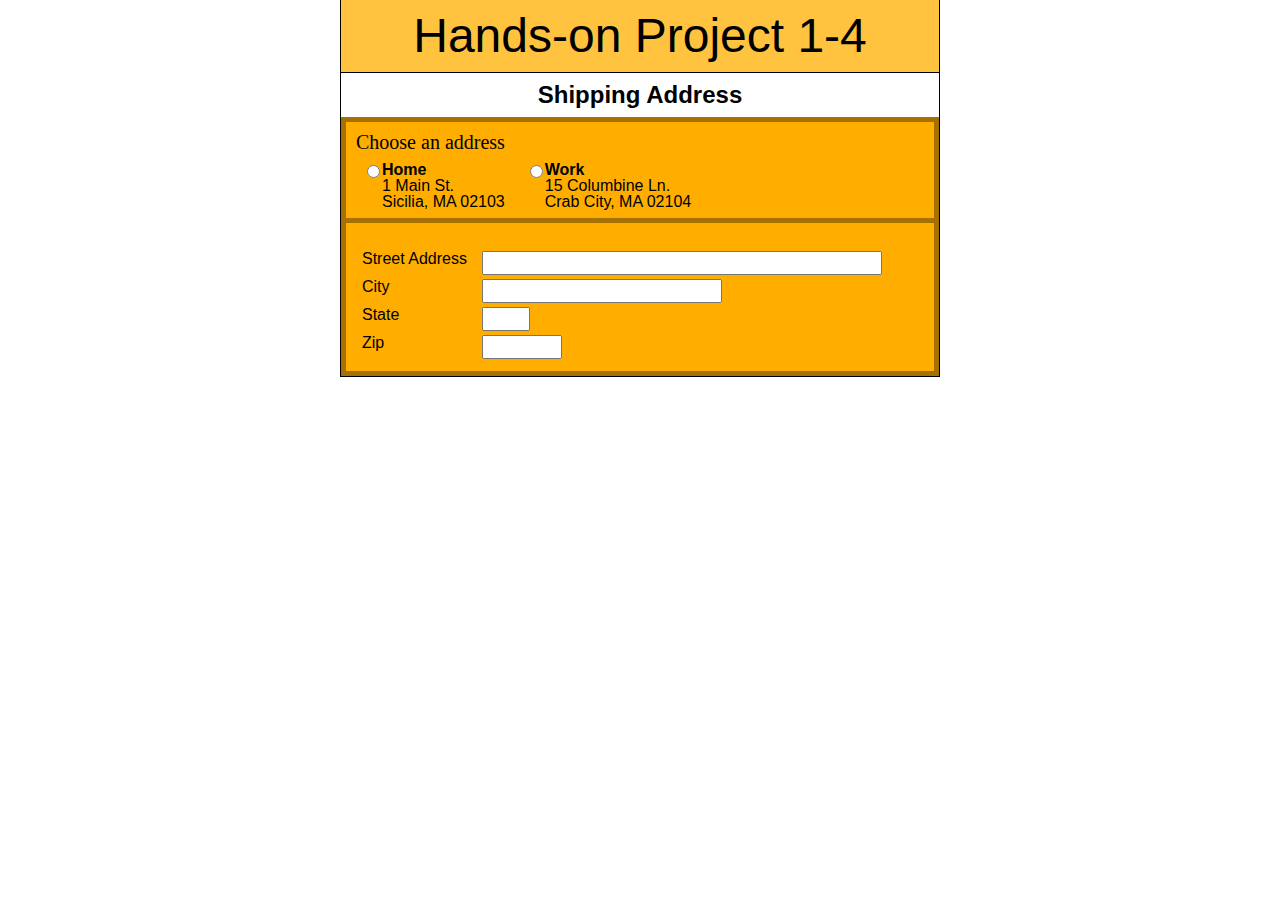
<file: HandsOnProject1-4/index.htm>
<!DOCTYPE html>
<html>
<head>
   <!--
      JavaScript 6th Edition
      Chapter 1
      Hands-on Project 1-4

      Author: Saad S Khan
      Date: 02/10/19

      Filename: index.htm
   -->
   <meta charset="utf-8" />
   <meta name="viewport" content="width=device-width,initial-scale=1.0">
   <title>Hands-on Project 1-4</title>
   <link rel="stylesheet" href="styles.css" />
    <script src="modernizr.custom.05819.js"></script>
</head>

<body>
   <header>
      <h1>
         Hands-on Project 1-4
      </h1>
   </header>

   <article>
      <h2>Shipping Address</h2>
      <form>
         <fieldset id="addroptions">
            <legend><span>Choose an address</span></legend>
            <label for="homeoption" id="homeaddr">
               <span>Home</span><br/>
               1 Main St.<br />
               Sicilia, MA 02103
               <input type="radio" id="homeoption" name="shippingaddr"
                      onclick="document.getElementById('streetinput').value ='1 Main St.';
    document.getElementById('cityinput').value ='Sicilia';
                      document.getElementById('stateinput').value= 'MA';
                      document.getElementById('zipinput').value='02103';"/>
            </label>
            <label for="workoption" id="workaddr">
               <span>Work</span><br/>
               15 Columbine Ln.<br />
               Crab City, MA 02104
               <input type="radio" id="workoption" name="shippingaddr"
                      onclick="document.getElementById('streetinput').value = '15 Columbine Ln.';
    document.getElementById('cityinput').value = 'Crab City';
    document.getElementById('stateinput').value = 'MA';
    document.getElementById('zipinput').value = '02104'; "/>
            </label>
         </fieldset>
          <fieldset id="contactinfo">
            <label for="streetinput">
              Street Address
              <input type="text" id="streetinput" />
            </label>
            <label for="cityinput">
              City
              <input type="text" id="cityinput" />
            </label>
            <label for="stateinput">
              State
              <input type="text" id="stateinput" />
            </label>
            <label for="zipinput">
              Zip
              <input type="text" id="zipinput" />
            </label>
          </fieldset>
     </form>
   </article>
</body>
</html>
</file>
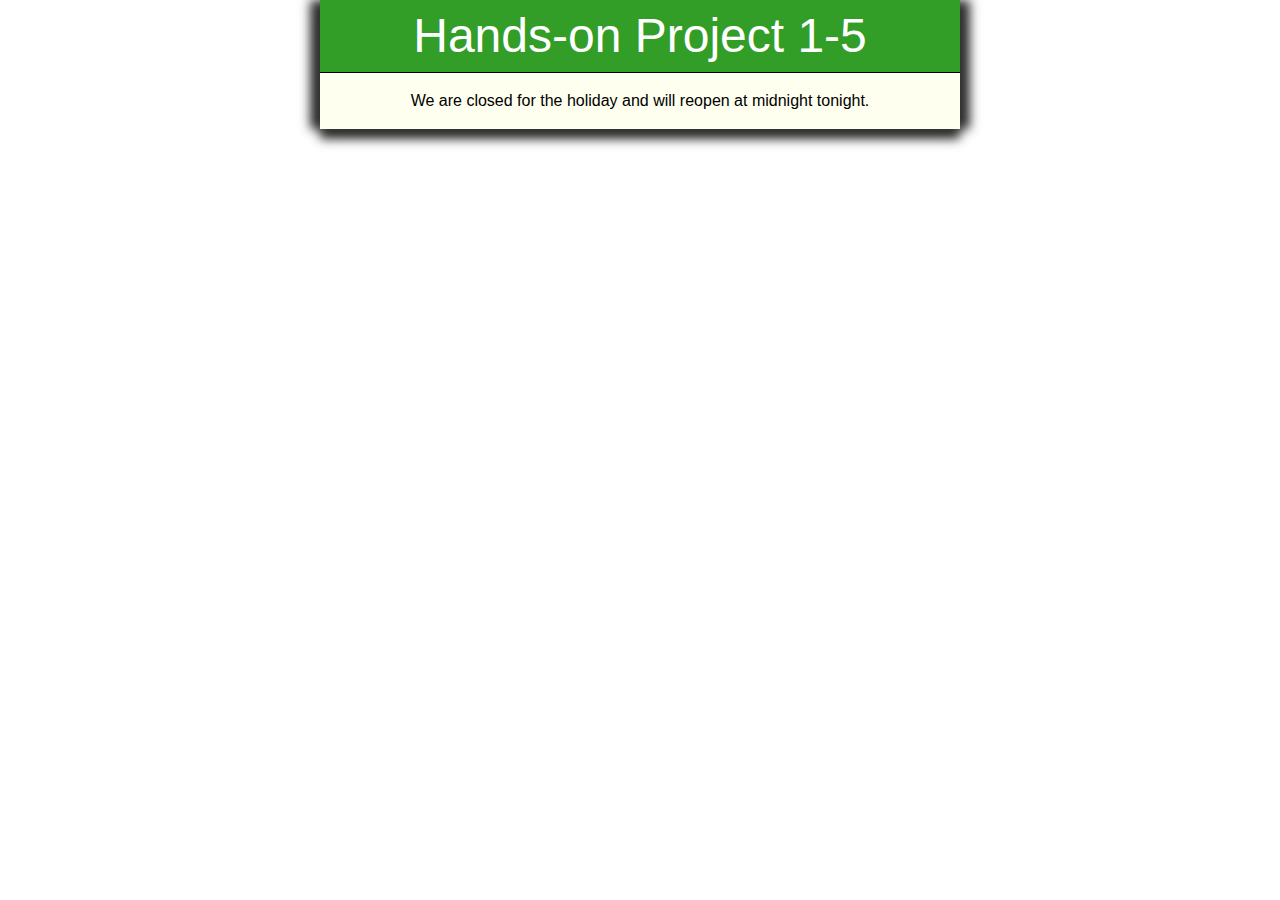
<file: HandsOnProject1-5/index.htm>
<!DOCTYPE html>
<html>
<head>
   <!--
      JavaScript 6th Edition
      Chapter 1
      Hands-on Project 1-5

      Author: Saad S Khan
      Date: 02/11/19

      Filename: index.htm
   -->
   <meta charset="utf-8" />
   <meta name="viewport" content="width=device-width,initial-scale=1.0">
   <title>Hands-on Project 1-5</title>
   <link rel="stylesheet" href="styles.css" />
    <script src="modernizr.custom.65897.js"></script>
</head>

<body>
   <header>
      <h1>
         Hands-on Project 1-5
      </h1>
   </header>

   <article>
      <script>
         /* Add content to web page */
          document.write("<p>We are closed for the holiday and will reopen at midnight tonight.</p>");
      </script>
   </article>
</body>
</html>
</file>
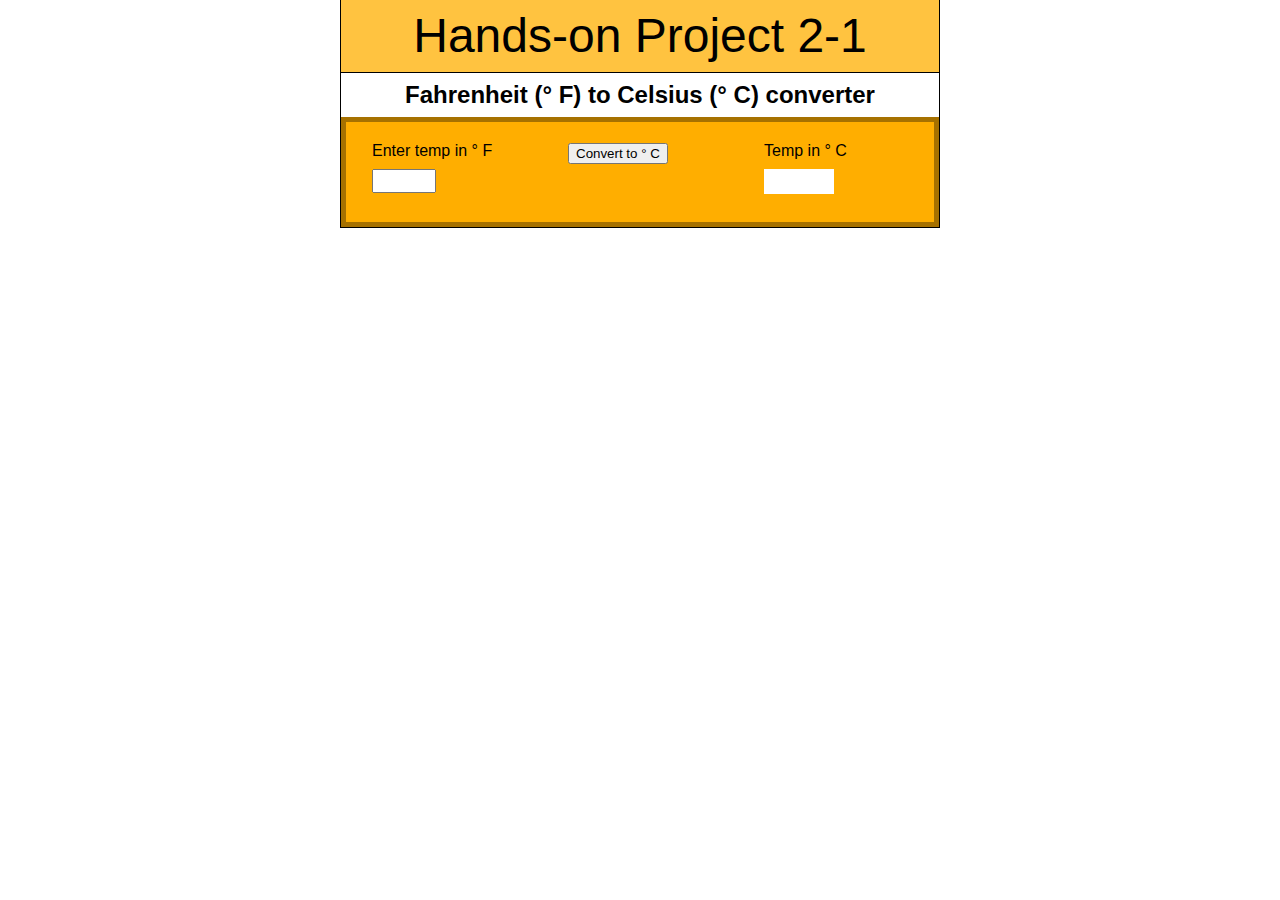
<file: Khan_hop2-1/index.htm>
<!DOCTYPE html>
<html>
<head>
   <!--
      JavaScript 6th Edition
      Chapter 2
      Hands-on Project 2-1

      Author: Saad S Khan
      Date: 02/24/20

      Filename: index.htm
   -->
   <meta charset="utf-8" />
   <meta name="viewport" content="width=device-width,initial-scale=1.0">
   <title>Hands-on Project 2-1</title>
   <link rel="stylesheet" href="styles.css" />
   <script src="modernizr.custom.05819.js"></script>
</head>

<body>
   <header>
      <h1>
         Hands-on Project 2-1
      </h1>
   </header>

   <article>
      <h2>Fahrenheit (&#176; F) to Celsius (&#176; C) converter</h2>
      <form>
          <fieldset>
            <label for="fValue">
              Enter temp in &#176; F
            </label>
            <input type="number" id="fValue" />
          </fieldset>
          <fieldset>
            <button type="button" id="button">Convert to &#176; C</button>
          </fieldset>
          <fieldset>
             <p>Temp in &#176; C</p>
            <p id="cValue">&nbsp;</p>
          </fieldset>
     </form>
   </article>

    <script>
        function convert() {
            var degF = document.getElementById("fValue").value;
            var degC = (degF - 32) * (5 / 9);
            document.getElementById("cValue").innerHTML = degC;
        }
        document.getElementById("button").addEventListener("click", convert, false);
    </script>
</body>
</html>
</file>
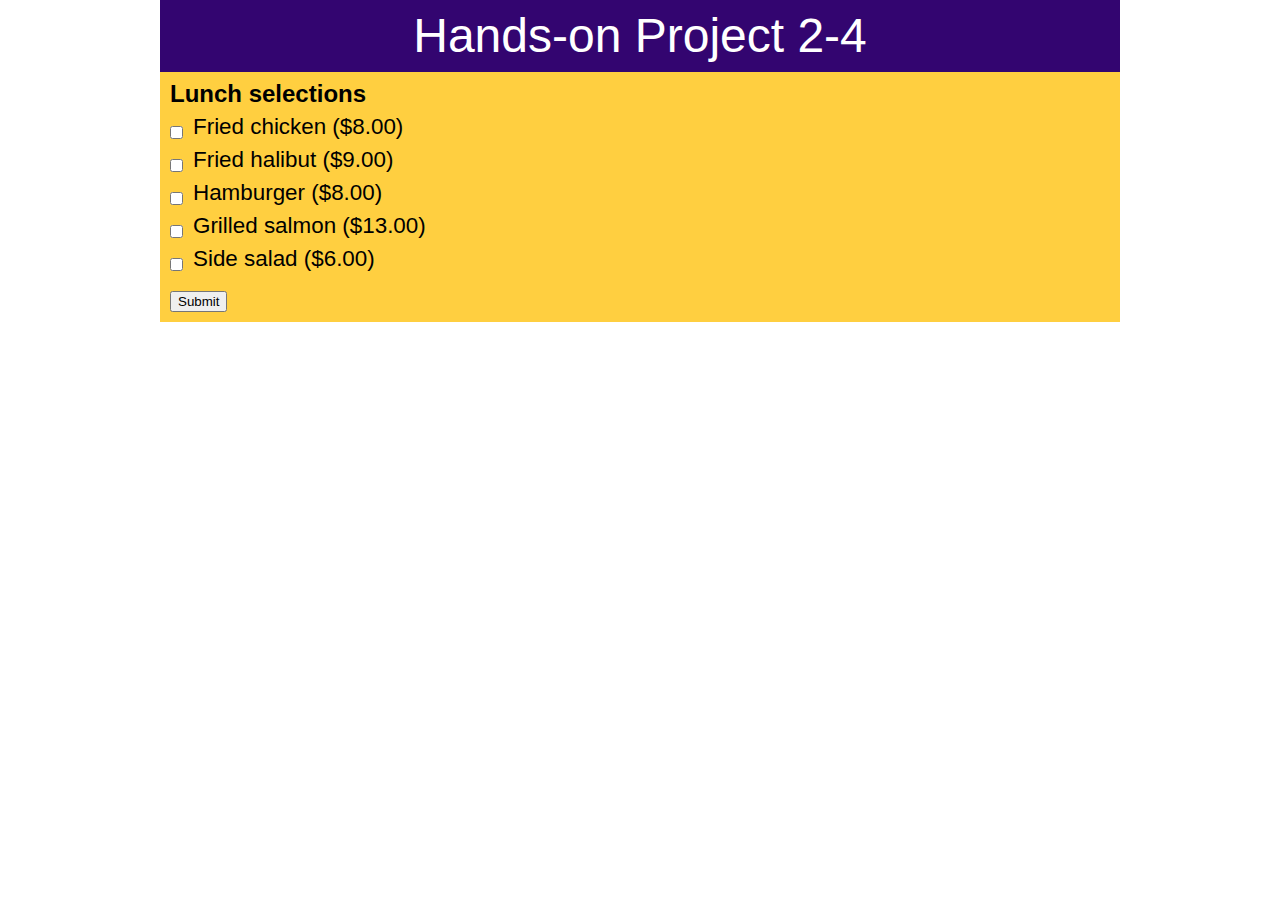
<file: Khan_hop2-4/index.htm>
<!DOCTYPE html>
<html>
<head>
   <!--
      JavaScript 6th Edition
      Chapter 2
      Hands-on Project 2-4

      Author: Saad S Khan
      Date: 02/24/20

      Filename: index.htm
   -->
   <meta charset="utf-8" />
   <meta name="viewport" content="width=device-width,initial-scale=1.0">
   <title>Hands-on Project 2-4</title>
   <link rel="stylesheet" href="styles.css" />
   <script src="modernizr.custom.05819.js"></script>
</head>

<body>
   <header>
      <h1>
         Hands-on Project 2-4
      </h1>
   </header>

   <article>
      <h2>Lunch selections</h2>
      <form>
         <input type="checkbox" id="item1" value="8" />
         <label for="item1">Fried chicken ($8.00)</label>
         <input type="checkbox" id="item2" value="9" />
         <label for="item2">Fried halibut ($9.00)</label>
         <input type="checkbox" id="item3" value="8" />
         <label for="item3">Hamburger ($8.00)</label>
         <input type="checkbox" id="item4" value="13" />
         <label for="item4">Grilled salmon ($13.00)</label>
         <input type="checkbox" id="item5" value="6" />
         <label for="item5">Side salad ($6.00)</label>
         <input type="submit" id="submit" value="Submit" />
      </form>
   </article>

    <script>
        function calcTotal() {
            var itemTotal = 0;
            var item1 = document.getElementById("item1");
            var item2 = document.getElementById("item2");
            var item3 = document.getElementById("item3");
            var item4 = document.getElementById("item4");
            var item5 = document.getElementById("item5");
            (item1.checked) ? (itemTotal += 8) : (itemTotal += 0);
            (item2.checked) ? (itemTotal += 9) : (itemTotal += 0);
            (item3.checked) ? (itemTotal += 8) : (itemTotal += 0);
            (item4.checked) ? (itemTotal += 13) : (itemTotal += 0);
            (item5.checked) ? (itemTotal += 6) : (itemTotal += 0);
            var salesTaxRate = 0.07;
            var orderTotal = itemTotal + (itemTotal * salesTaxRate);
            alert("Your order total is $" + orderTotal);
        }

        document.getElementById("submit").addEventListener("click", calcTotal, false);
    </script>
</body>
</html>
</file>
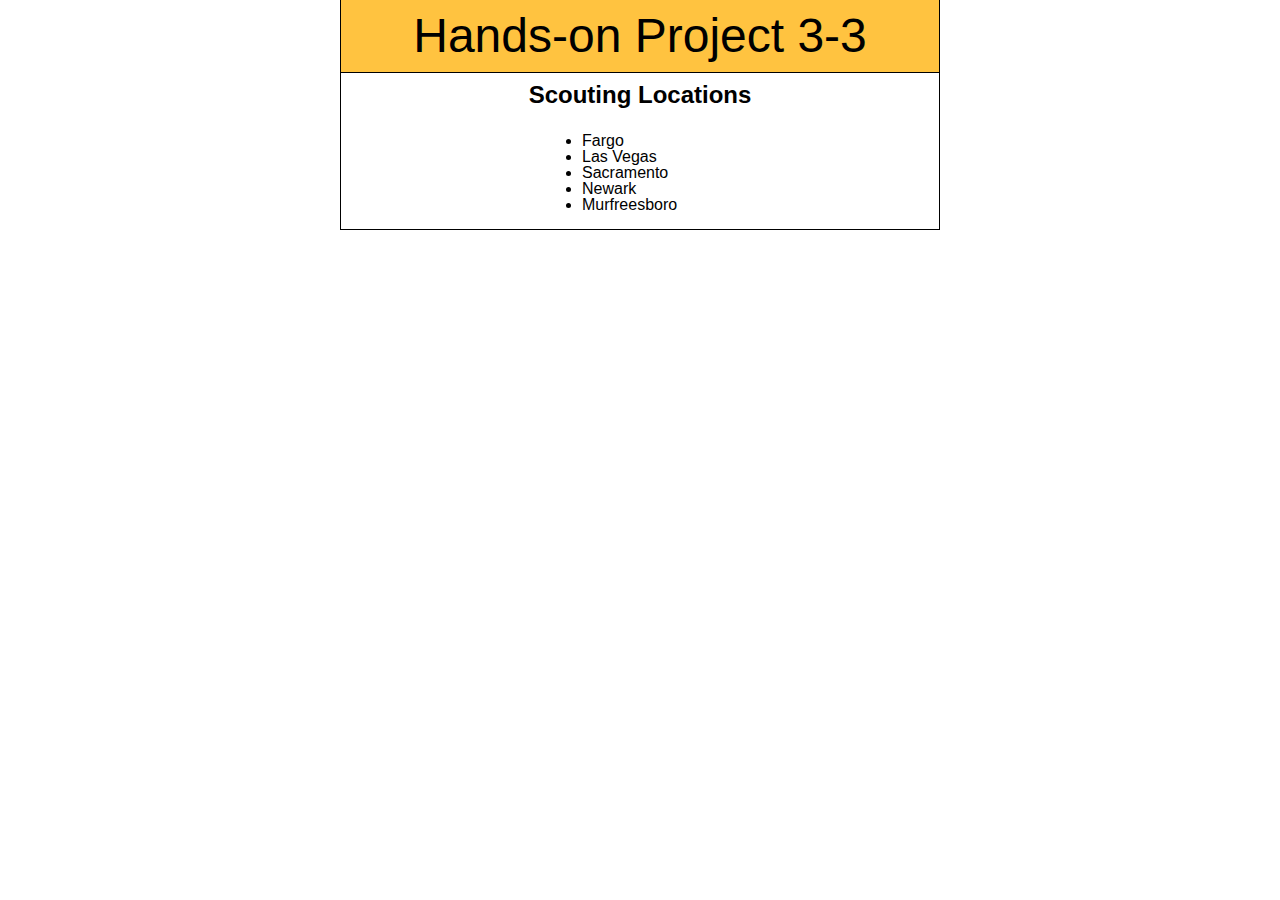
<file: Khan_hop3-3/index.htm>
<!DOCTYPE html>
<html>
<head>
   <!--
      JavaScript 6th Edition
      Chapter 3
      Hands-on Project 3-3

      Author: Saad S Khan
      Date: 07 March 2020

      Filename: index.htm
   -->
   <meta charset="utf-8" />
   <meta name="viewport" content="width=device-width,initial-scale=1.0">
   <title>Hands-on Project 3-3</title>
   <link rel="stylesheet" href="styles.css" />
   <script src="modernizr.custom.05819.js"></script>
</head>

<body>
   <header>
      <h1>
         Hands-on Project 3-3
      </h1>
   </header>

   <article>
      <h2>Scouting Locations</h2>
      <div id="results">
          <ul>
             <li id="item1"></li>
             <li id="item2"></li>
             <li id="item3"></li>
             <li id="item4"></li>
             <li id="item5"></li>
          </ul>
      </div>
   </article>
    <script>
        var places = ["Fargo", "Las Vegas", "Sacramento", "Newark", "Murfreesboro"];
        function processPlaces() {
            for (var i = 0; i < 5; i++) {
                var listItem = "item" + (i + 1);
                document.getElementById(listItem).innerHTML = places[i];
            }
        }
            if (window.addEventListener) {
                window.addEventListener("load", processPlaces, false);
            } else if (window.attachEvent) {
                window.attachEvent("onload", processPlaces)
            }
    </script>
</body>
</html>
</file>
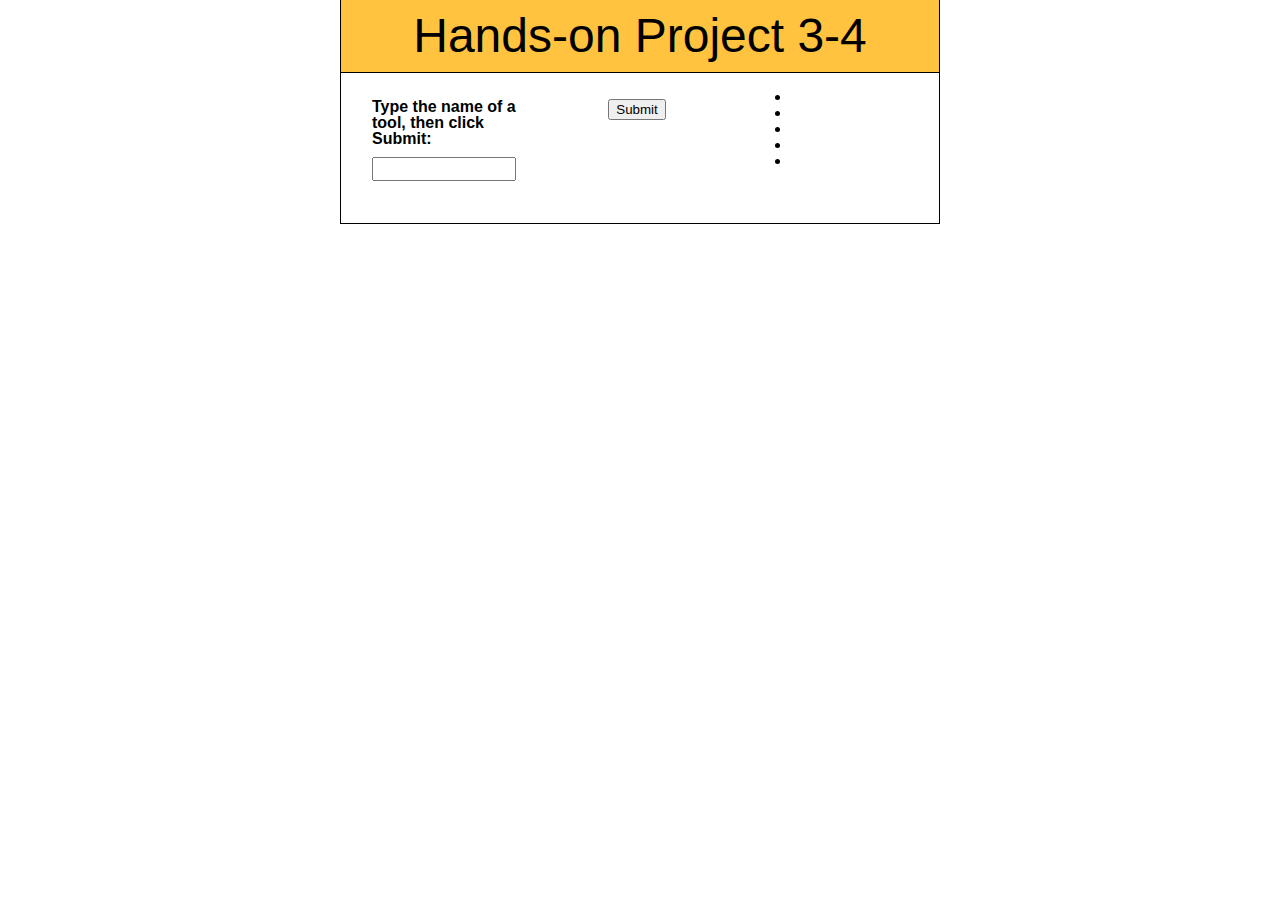
<file: Khan_hop3-4/index.htm>
<!DOCTYPE html>
<html>
<head>
   <!--
      JavaScript 6th Edition
      Chapter 3
      Hands-on Project 3-4

      Author: Saad S Khan
      Date: 07 March 2020

      Filename: index.htm
   -->
   <meta charset="utf-8" />
   <meta name="viewport" content="width=device-width,initial-scale=1.0">
   <title>Hands-on Project 3-4</title>
   <link rel="stylesheet" href="styles.css" />
   <script src="modernizr.custom.05819.js"></script>
</head>

<body>
   <header>
      <h1>
         Hands-on Project 3-4
      </h1>
   </header>

   <article>
      <div id="results">
          <ul>
             <li id="item1"></li>
             <li id="item2"></li>
             <li id="item3"></li>
             <li id="item4"></li>
             <li id="item5"></li>
          </ul>
          <p id="resultsExpl"></p>
      </div>
      <form>
          <fieldset>
            <label for="toolBox" id="placeLabel">
              Type the name of a tool, then click Submit:
            </label>
            <input type="text" id="toolBox" />
          </fieldset>
          <fieldset>
            <button type="button" id="button">Submit</button>
          </fieldset>
      </form>
   </article>
    <script>
        var i = 1; 
        var listItem = "";
        function processInput() {
            if (i <= 5) {
                listItem = "item" + i;
                document.getElementById(listItem).innerHTML = document.getElementById("toolBox").value;
                document.getElementById("toolBox").value = "";
                if (i === 5) {
                    document.getElementById("resultsExpl").innerHTML = "Thanks for your suggestions.";
                }
                i++;
            }
        }

        var btn = document.getElementById("button");

        if (btn.addEventListener) {
            btn.addEventListener("click", processInput, false);
        } else if (btn.attachEvent) {
            btn.attachEvent("onclick", processInput);
        }
    </script>
</body>
</html>
</file>
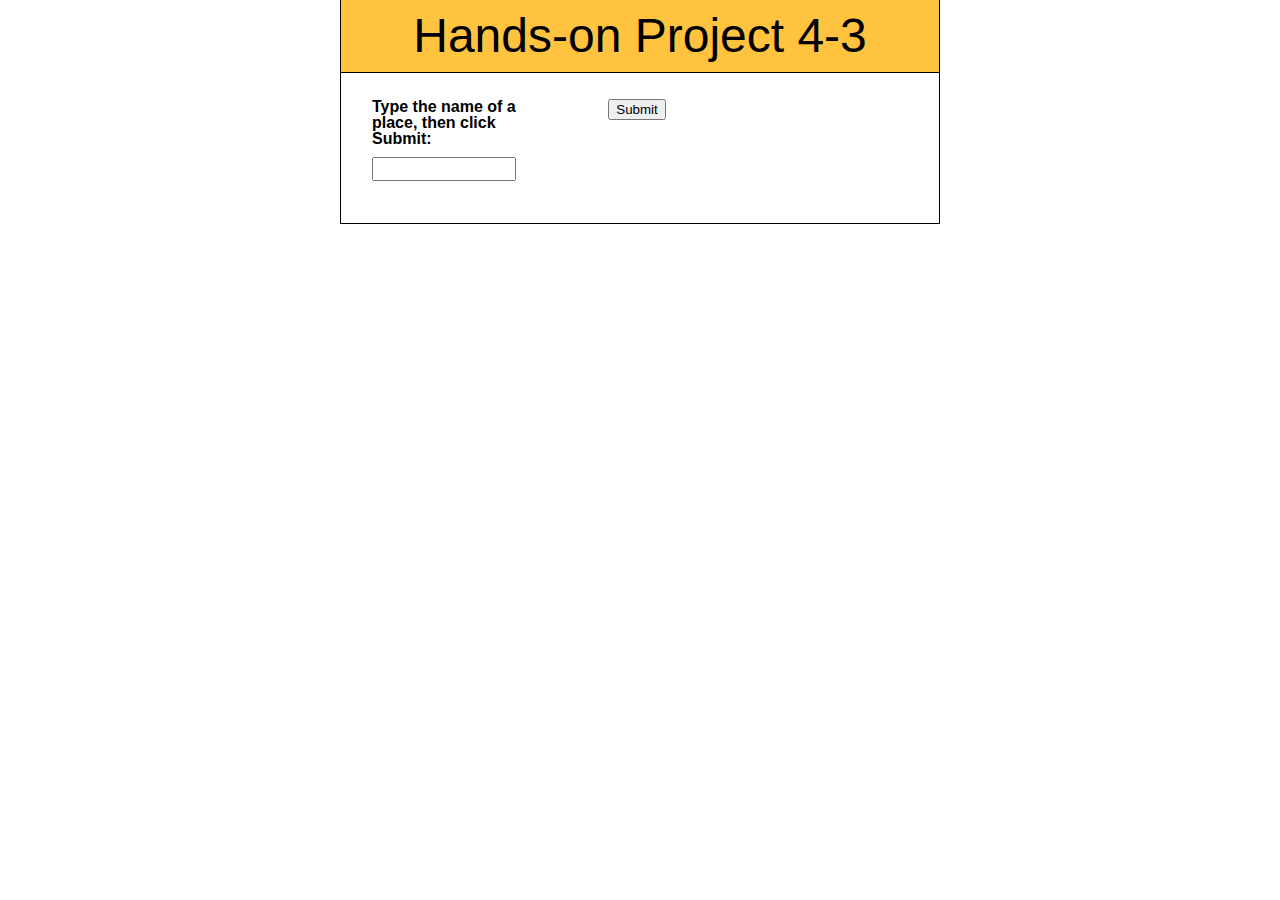
<file: Khan_hop4-3/index.htm>
<!DOCTYPE html>
<html>
<head>
   <!--
      JavaScript 6th Edition
      Chapter 4
      Hands-on Project 4-3

      Author: Saad S Khan
      Date: 03/23/20

      Filename: index.htm
   -->
   <meta charset="utf-8" />
   <meta name="viewport" content="width=device-width, initial-scale=1.0" />
   <title>Hands-on Project 4-3</title>
   <link rel="stylesheet" href="styles.css" />
   <script src="modernizr.custom.05819.js"></script>
</head>

<body>
   <header>
      <h1>
         Hands-on Project 4-3
      </h1>
   </header>

   <article>
      <div id="results">
          <p id="resultsExpl"></p>
          <ul>
             <li id="item1"></li>
             <li id="item2"></li>
             <li id="item3"></li>
             <li id="item4"></li>
             <li id="item5"></li>
          </ul>
      </div>
      <form>
          <fieldset>
            <label for="placeBox" id="placeLabel">
              Type the name of a place, then click Submit:
            </label>
            <input type="text" id="placeBox" />
          </fieldset>
          <fieldset>
            <button type="button" id="button">Submit</button>
          </fieldset>
      </form>
   </article>
   <script>
      var places = []; // new array to store entered places
      var i = 1; // counter variable to track array indexes

      // function to add input to array and then generate list after 5th submission
       function processInput() {
           places[i] = document.getElementById("placeBox").value; // add entered value to array
           document.getElementById("placeBox").value = "" // clear text box
           if (i < 5) { // iterate counter variable
               i++;
           }
           else { // add entered value to array and write results to document
               document.getElementById("resultsExpl").innerHTML = "You entered the following places:";
               listItem = "";
               for (j = 1; j < 6; j++) { // write each array element to its corresponding list item
                   listItem = "item" + j;
                   document.getElementById(listItem).innerHTML = places[j];
               }

           }
       }

      // add backward compatible event listener to Submit button
      var submitButton = document.getElementById("button");
      if (submitButton.addEventListener) {
        submitButton.addEventListener("click", processInput, false); 
      } else if (submitButton.attachEvent)  {
        submitButton.attachEvent("onclick", processInput);
      }

   </script>
</body>
</html>
</file>
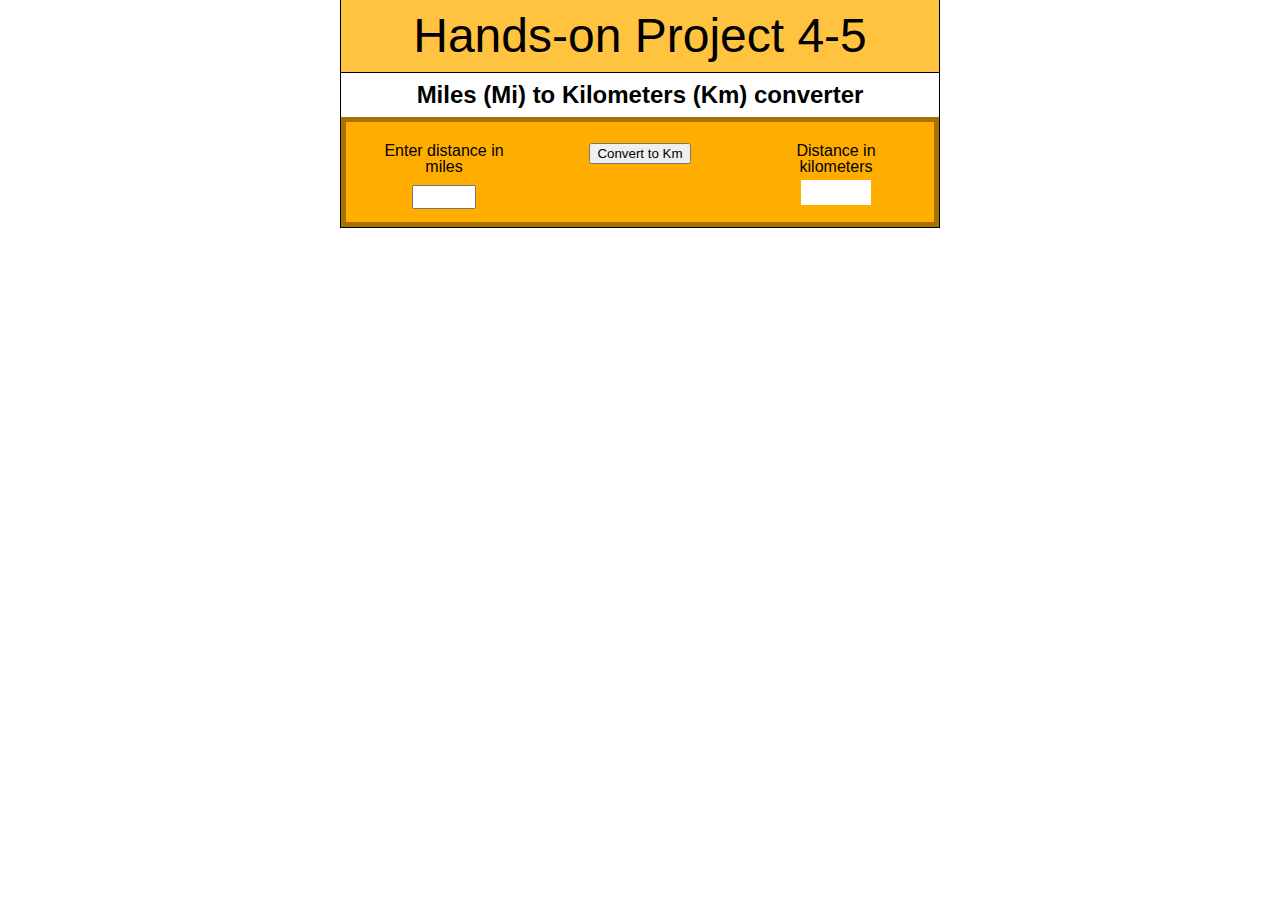
<file: Khan_hop4-5/index.htm>
<!DOCTYPE html>
<html>
<head>
   <!--
      JavaScript 6th Edition
      Chapter 4
      Hands-on Project 4-5

      Author: Saad S Khan
      Date: 03/23/20

      Filename: index.htm
   -->
   <meta charset="utf-8" />
   <meta name="viewport" content="width=device-width, initial-scale=1.0" />
   <title>Hands-on Project 4-5</title>
   <link rel="stylesheet" href="styles.css" />
   <script src="modernizr.custom.05819.js"></script>
</head>

<body>
   <header>
      <h1>
         Hands-on Project 4-5
      </h1>
   </header>

   <article>
      <h2>Miles (Mi) to Kilometers (Km) converter</h2>
      <form>
          <fieldset>
            <label for="mValue">
              Enter distance in miles
            </label>
            <input type="number" id="mValue" />
          </fieldset>
          <fieldset>
            <button type="button" id="convertButton">Convert to Km</button>
          </fieldset>
          <fieldset>
             <p>Distance in kilometers</p>
            <p id="kValue"></p>
          </fieldset>
     </form>
   </article>
   <script>
      var kilometersElement = document.getElementById("kValue");
      var milesElement = document.getElementById("mValue");
      function convert() {
         var km = milesElement.value * 1.6
         kilometersElement.innerHTML = km;
      }
      
      // add backward compatible event listener to Convert to Km button and clear form
      var submitButton = document.getElementById("convertButton");
      if (submitButton.addEventListener) {
         submitButton.addEventListener("click", convert, false); 
         window.addEventListener("load", function() {
            document.getElementById('mValue').value = ""; // clear last miles value on reload
            document.getElementById('kValue').innerHTML = ""; // clear previous results on reload 
         }, false);
      } else if (submitButton.attachEvent)  {
         submitButton.attachEvent("onclick", convert);
         window.attachEvent("onload", function() {
            document.getElementById('mValue').value = ""; // clear last miles value on reload
            document.getElementById('kValue').innerHTML = ""; // clear previous results on reload 
         });
      }
   </script>
</body>
</html>
</file>
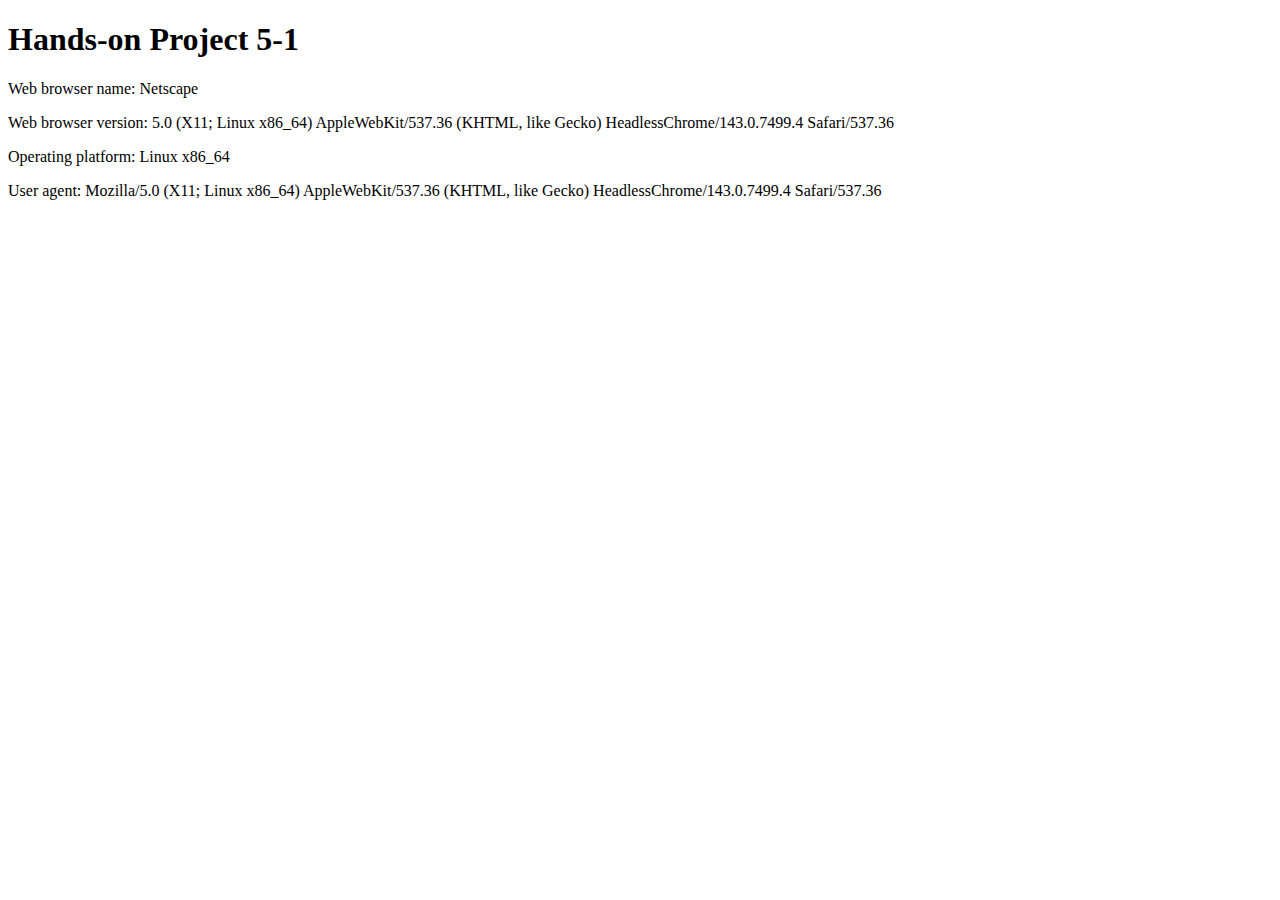
<file: Khan_hop5-1/index.htm>
<!DOCTYPE html>
<html>
<head>
   <!--
      JavaScript 6th Edition
      Chapter 5
      Hands-on Project 5-1

      Author: Saad S Khan
      Date: 04/04/20

      Filename: index.htm
   -->
   <meta charset="utf-8" />
   <meta name="viewport" content="width=device-width, initial-scale=1.0">
   <title>Hands-on Project 5-1</title>
</head>

<body>
   <h1>
      Hands-on Project 5-1
   </h1>
   
   <p></p>
   <p></p>
   <p></p>
   <p></p>
<script>
    "use strict";
    document.getElementsByTagName("p")[0].innerHTML = "Web browser name: " + navigator.appName;
    document.getElementsByTagName("p")[1].innerHTML = "Web browser version: " + navigator.appVersion;
    document.getElementsByTagName("p")[2].innerHTML = "Operating platform: " + navigator.platform;
    document.getElementsByTagName("p")[3].innerHTML = "User agent: " + navigator.userAgent;

</script>

</body>
</html>
</file>
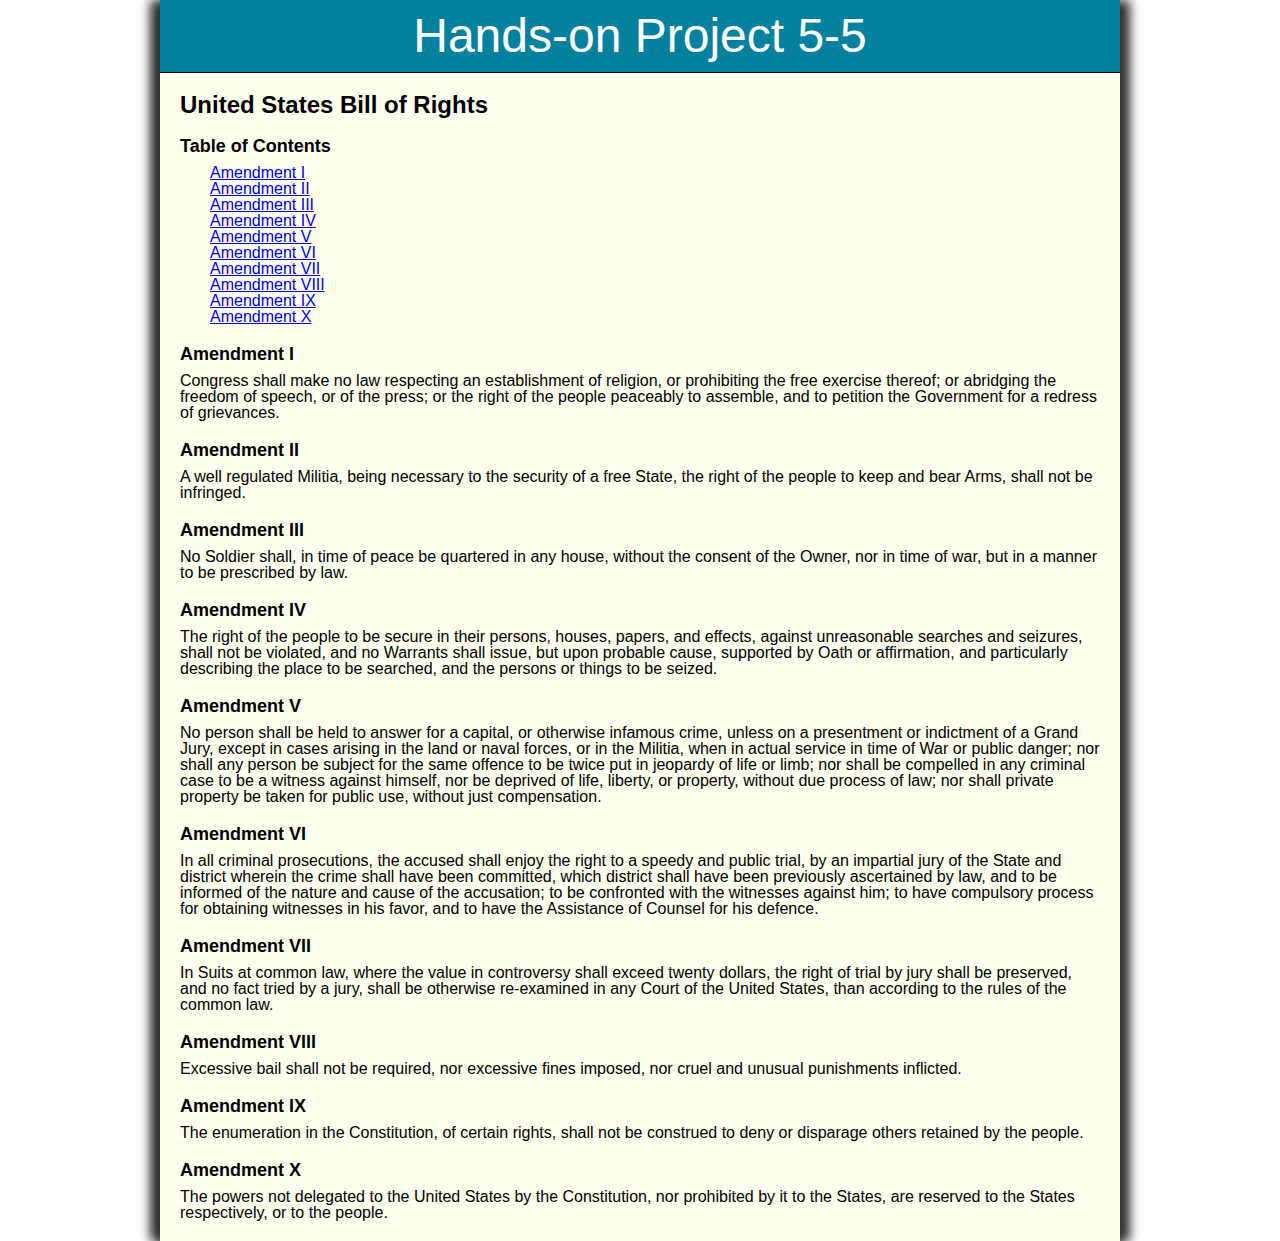
<file: khan_hop5-5/index.htm>
<!DOCTYPE html>
<html>
<head>
   <!--
      JavaScript 6th Edition
      Chapter 5
      Hands-on Project 5-5

      Author: Saad S Khan
      Date: 04/04/20

      Filename: index.htm
   -->
   <meta charset="utf-8" />
   <meta name="viewport" content="width=device-width,initial-scale=1.0">
   <title>Hands-on Project 5-5</title>
   <link rel="stylesheet" href="styles.css" />
   <script src="modernizr.custom.05819.js"></script>
</head>

<body>
    <header>
        <h1>
            Hands-on Project 5-5
        </h1>
    </header>

    <article>
        <h2>United States Bill of Rights</h2>
        <h3>Table of Contents</h3>
        <ul></ul>
        <h3 id="1">Amendment I</h3>
        <p>Congress shall make no law respecting an establishment of religion, or prohibiting the free exercise thereof; or abridging the freedom of speech, or of the press; or the right of the people peaceably to assemble, and to petition the Government for a redress of grievances.</p>
        <h3 id="2">Amendment II</h3>
        <p>A well regulated Militia, being necessary to the security of a free State, the right of the people to keep and bear Arms, shall not be infringed.</p>
        <h3 id="3">Amendment III</h3>
        <p>No Soldier shall, in time of peace be quartered in any house, without the consent of the Owner, nor in time of war, but in a manner to be prescribed by law.</p>
        <h3 id="4">Amendment IV</h3>
        <p>The right of the people to be secure in their persons, houses, papers, and effects, against unreasonable searches and seizures, shall not be violated, and no Warrants shall issue, but upon probable cause, supported by Oath or affirmation, and particularly describing the place to be searched, and the persons or things to be seized.</p>
        <h3 id="5">Amendment V</h3>
        <p>No person shall be held to answer for a capital, or otherwise infamous crime, unless on a presentment or indictment of a Grand Jury, except in cases arising in the land or naval forces, or in the Militia, when in actual service in time of War or public danger; nor shall any person be subject for the same offence to be twice put in jeopardy of life or limb; nor shall be compelled in any criminal case to be a witness against himself, nor be deprived of life, liberty, or property, without due process of law; nor shall private property be taken for public use, without just compensation.</p>
        <h3 id="6">Amendment VI</h3>
        <p>In all criminal prosecutions, the accused shall enjoy the right to a speedy and public trial, by an impartial jury of the State and district wherein the crime shall have been committed, which district shall have been previously ascertained by law, and to be informed of the nature and cause of the accusation; to be confronted with the witnesses against him; to have compulsory process for obtaining witnesses in his favor, and to have the Assistance of Counsel for his defence.</p>
        <h3 id="7">Amendment VII</h3>
        <p>In Suits at common law, where the value in controversy shall exceed twenty dollars, the right of trial by jury shall be preserved, and no fact tried by a jury, shall be otherwise re-examined in any Court of the United States, than according to the rules of the common law.</p>
        <h3 id="8">Amendment VIII</h3>
        <p>Excessive bail shall not be required, nor excessive fines imposed, nor cruel and unusual punishments inflicted.</p>
        <h3 id="9">Amendment IX</h3>
        <p>The enumeration in the Constitution, of certain rights, shall not be construed to deny or disparage others retained by the people.</p>
        <h3 id="10">Amendment X</h3>
        <p>The powers not delegated to the United States by the Constitution, nor prohibited by it to the States, are reserved to the States respectively, or to the people.</p>
    </article>

    <script>
        var list = document.querySelector("ul");
        var headingText;
        var TOCEntry;

        for (var i = 1; i <= 10; i++) {
            headingText = document.getElementById(i).innerHTML;
            TOCEntry = document.createElement("li");
            TOCEntry.innerHTML = "<a href=#" + i + ">" + headingText + "</a>";
            list.appendChild(TOCEntry);
        }

        if (window.addEventListener) {
            window.addEventListener("load", createTOC, false);
        }

        else if (window.attachEvent) {
            window.attachEvent("onload", creatTOC);
        }
    </script>
</body>
</html>
</file>
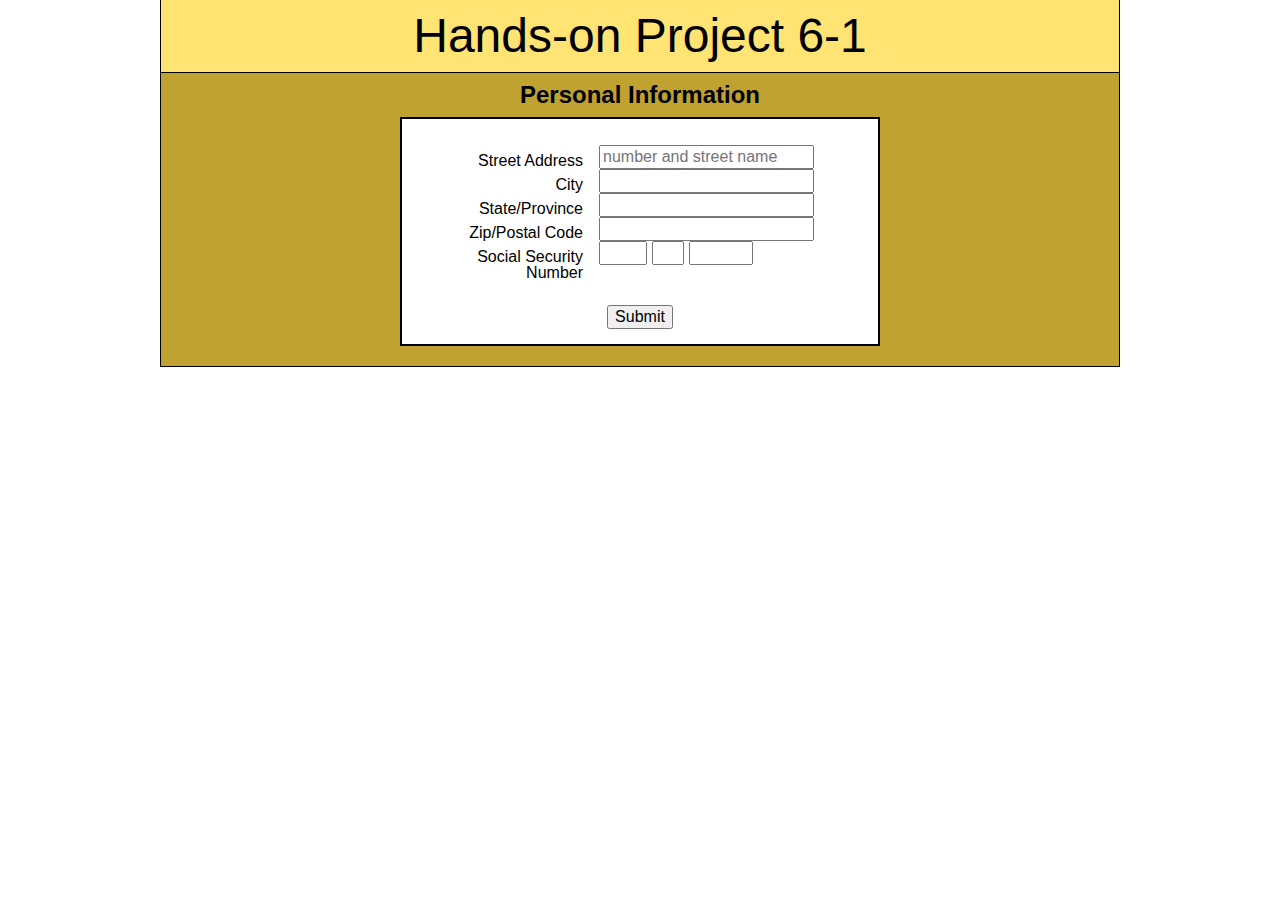
<file: Khan_hop6-1/index.htm>
<!DOCTYPE html>
<html>
<head>
   <!--
      JavaScript 6th Edition
      Chapter 6
      Hands-on Project 6-1

      Author: 
      Date:   

      Filename: index.htm
   -->
   <meta charset="utf-8" />
   <meta name="viewport" content="width=device-width, initial-scale=1.0">
   <title>Hands-on Project 6-1</title>
   <link rel="stylesheet" href="styles.css" />
   <script src="modernizr.custom.65897.js"></script>
</head>

<body>
   <header>
      <h1>
         Hands-on Project 6-1
      </h1>
   </header>

   <article>
      <h2>Personal Information</h2>
      <form novalidate="novalidate" action="results.htm">
        <div id="errorText"></div> 
        <div id="numErrorText"></div>
        <fieldset id="contactinfo">
          <label for="addrinput">
            Street Address
          </label>
          <input type="text" id="addrinput" name="Address" required="required" placeholder="number and street name" />
          <label for="cityinput">
            City
          </label>
          <input type="text" id="cityinput" name="City" required="required" />
          <label for="stateinput">
            State/Province
          </label>
          <input type="text" id="stateinput" name="State" required="required" />
          <label for="zipinput">
            Zip/Postal Code
          </label>
          <input type="number" id="zipinput" name="Zip" required="required" />
          <label for="ssn1">
            Social Security Number
          </label>
          <input type="number" id="ssn1" name="SSN1" class="ssn" maxlength="3" required="required" />
          <label for="ssn2" id="ssn2label">
            Social Security Number (continued)
          </label>
          <input type="number" id="ssn2" name="SSN2" class="ssn" maxlength="2" required="required" />
          <label for="ssn3" id="ssn3label">
            Social Security Number (end)
          </label>
          <input type="number" id="ssn3" name="SSN3" class="ssn" maxlength="4" required="required" />
        </fieldset>
        <fieldset id="submitsection">
          <input type="submit" id="submitBtn" value="Submit" />
        </fieldset>
     </form>

   </article>
    <script src="script.js"></script>
</body>
</html>
</file>
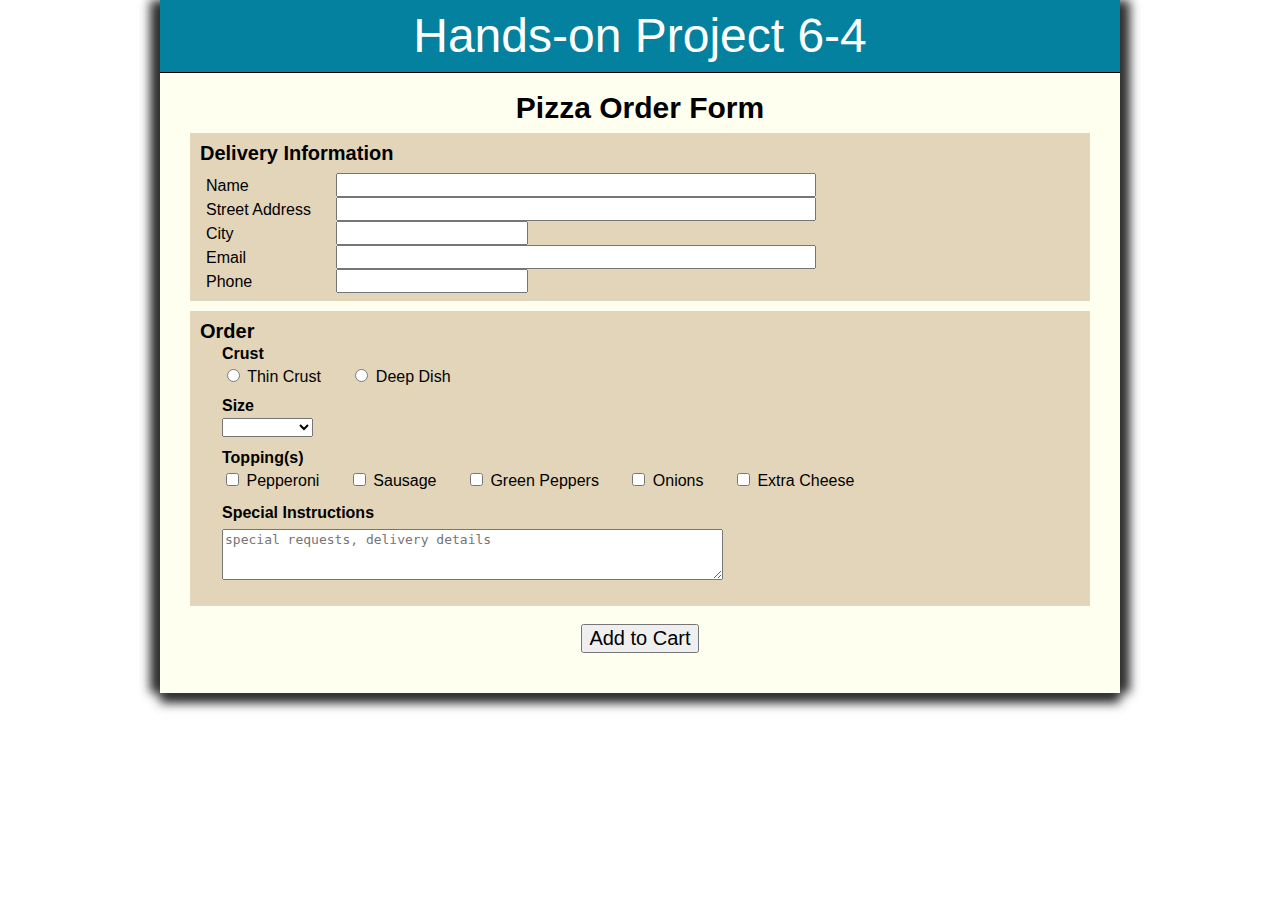
<file: Khan_hop6-4/index.htm>
<!DOCTYPE html>
<html>
<head>
   <!--
      JavaScript 6th Edition
      Chapter 6
      Hands-on Project 6-4

      Author: Saad S Khan
      Date: 04/19/20

      Filename: index.htm
   -->
   <meta charset="utf-8" />
   <meta id="viewport" content="width=device-width, initial-scale=1.0">
   <title>Hands-on Project 6-4</title>
   <link rel="stylesheet" href="styles.css" />
   <script src="modernizr.custom.65897.js"></script>
</head>

<body>
   <header>
      <h1>
         Hands-on Project 6-4
      </h1>
   </header>

   <article>
      <h2>Pizza Order Form</h2>
      <div id="errorMessage"></div>
      <form>
         <fieldset id="deliveryinfo">
            <legend>Delivery Information</legend>
            <label for="nameinput">Name</label>
            <input type="text" id="nameinput" name="name" required="required" />
            <label for="addrinput">Street Address</label>
            <input type="text" id="addrinput" name="address" required="required" />
            <label for="cityinput">City</label>
            <input type="text" id="cityinput" name="city" required="required" />
            <label for="emailinput">Email</label>
            <input type="email" id="emailinput" name="email" required="required" />
            <label for="phoneinput">Phone</label>
            <input type="text" id="phoneinput" name="phone" required="required" />
         </fieldset>
         <fieldset id="orderinfo">
            <legend>Order</legend>
            <fieldset id="crustbox">
               <legend>Crust</legend>
               <input type="radio" name="crust" id="thin" value="Thin" />
               <label for="thin">Thin Crust</label>
               <input type="radio" name="crust" id="thick" value="Deep Dish" />
               <label for="thick">Deep Dish</label>
            </fieldset>
            <fieldset id="sizebox">
               <legend>Size</legend>
               <select id="size" name="size" required="required">
                  <option value="small">Small</option>
                  <option value="medium">Medium</option>
                  <option value="large">Large</option>
                  <option value="XL">Extra Large</option>
               </select>
            </fieldset>
            <fieldset id="toppingbox">
               <legend>Topping(s)</legend>
               <input type="checkbox" id="pepperoni" name="toppings" value="Pepperoni" />
               <label for="pepperoni">Pepperoni</label>
               <input type="checkbox" id="sausage" name="toppings" value="Sausage" />
               <label for="sausage">Sausage</label>
               <input type="checkbox" id="greenpep" name="toppings" value="Green Peppers" />
               <label for="greenpep">Green Peppers</label>
               <input type="checkbox" id="onion" name="toppings" value="Onions" />
               <label for="onion">Onions</label>
               <input type="checkbox" id="xcheese" name="toppings" value="Extra Cheese" />
               <label for="xcheese">Extra Cheese</label>
               <label for="instructions" id="instrlabel">Special Instructions</label>
               <textarea id="instructions" name="instructions" rows="3" cols="60" placeholder="special requests, delivery details"></textarea>
            </fieldset>
         </fieldset>
         <fieldset id="submitbutton">
            <input type="submit" id="submitBtn" value="Add to Cart" />
         </fieldset>
      </form>
   </article>
    <script src="script.js"></script>
</body>
</html>
</file>
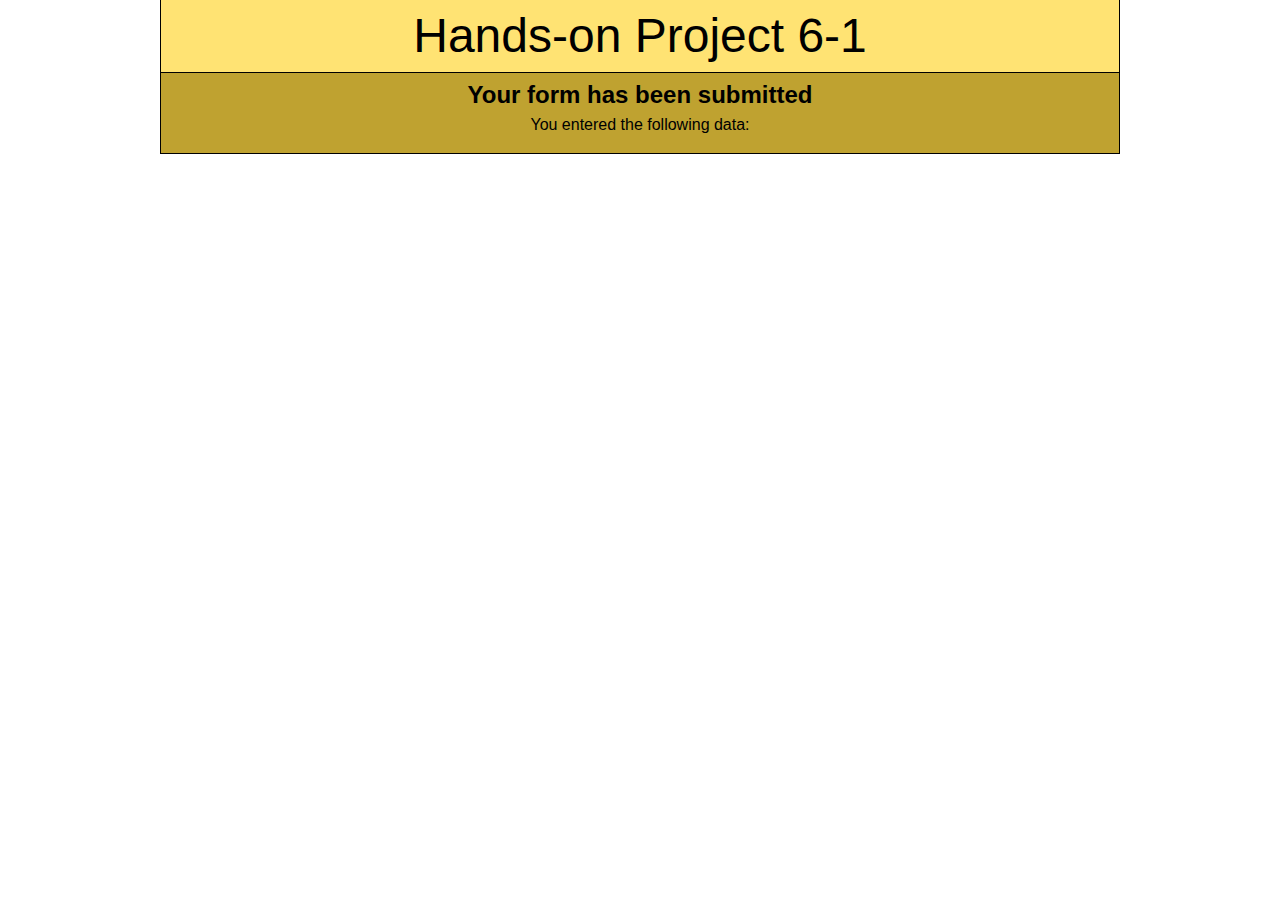
<file: Khan_hop6-1/results.htm>
<!DOCTYPE html>
<html>
<head>
   <!--
      JavaScript 6th Edition
      Chapter 6
      Hands-on Project 6-1

      Author: 
      Date:   

      Filename: index.htm
   -->
   <meta charset="utf-8" />
   <meta name="viewport" content="width=device-width, initial-scale=1.0">
   <title>Hands-on Project 6-1</title>
   <link rel="stylesheet" href="styles.css" />
   <script src="modernizr.custom.65897.js"></script>
</head>

<body>
   <header>
      <h1>
         Hands-on Project 6-1
      </h1>
   </header>

   <article>
      <h2>Your form has been submitted</h2>
      <div class="results">
         <h3>You entered the following data:</h3>
   
         <script>
             var formData = location.search;
             formData = formData.substring(1, formData.length);
             while (formData.indexOf("+") !== -1) {
                formData = formData.replace("+", " ");
             }
             formData = decodeURIComponent(formData);
             var formArray = formData.split("&");
             for (var i = 0; i < formArray.length; i = i + 1) {
                document.write("<p>" + formArray[i] + "</p>");
             }
         </script>
      </div>
   </article>
</body>
</html>
</file>
<file: HandsOnProject1-4/styles.css>
/*  JavaScript 6th Edition
    Chapter 1
    Hands-on Project 1-4

    Filename: styles.css
*/

/* apply a natural box layout model to all elements */
* {
   -moz-box-sizing: border-box;
   -webkit-box-sizing: border-box;
   box-sizing: border-box;
}

/* reset rules */
html, body, div, span, applet, object, iframe,
h1, h2, h3, h4, h5, h6, p, blockquote, pre,
a, abbr, acronym, address, big, cite, code,
del, dfn, em, img, ins, kbd, q, s, samp,
small, strike, strong, sub, sup, tt, var,
b, u, i, center,
dl, dt, dd, ol, ul, li,
fieldset, form, label, legend,
table, caption, tbody, tfoot, thead, tr, th, td,
article, aside, canvas, details, embed, 
figure, figcaption, footer, header, hgroup, 
menu, nav, output, ruby, section, summary,
time, mark, audio, video {
   margin: 0;
   padding: 0;
   border: 0;
   font-size: 100%;
   font: inherit;
   vertical-align: baseline;
}

/* HTML5 display-role reset for older browsers */
article, aside, details, figcaption, figure, 
footer, header, hgroup, menu, nav, section {
   display: block;
}

body {
   line-height: 1;
   max-width: 600px;
   background: white;
   margin: 0 auto;
   font-family: Arial, Helvetica, sans-serif; 
}

ol, ul {
   list-style: none;
}

/* page header */
header {
   background: #FFC340;
   width: 100%;
   color: black;
   font-size: 48px;
   text-align: center;
   line-height: 1.5em;
   border-bottom: 1px solid black;
   border-left: 1px solid black;
   border-right: 1px solid black;
}

/* main content */
article {
   text-align: center;
   background: white;
   border-bottom: 1px solid black;
   border-left: 1px solid black;
   border-right: 1px solid black;
}

article h2 {
   font-weight: bold;
   font-size: 24px;
   padding: 10px;
}

/* form */
form {
  background: #A67100;
  padding: 5px;
  margin: 0 auto;
  }
fieldset {
  position: relative;
  padding: 1em 1em 0.5em 1em;
  background: #FFAE00;
  text-align: left;
  }
legend span {
  position: absolute;
  left: 0;
  top: 0;
  font-size: 1.25em;
  margin-top: 0.5em;
  margin-left: 0.5em;
  }
legend {
  font-family: georgia, "times new roman", times, serif;
  }
input, textarea {
  font-size: 1em;
  }
input:focus, textarea:focus {
  background: #e3d5ba;
  }
textarea {
  display: block;
}
#addroptions {
  margin-bottom: 5px;
  padding-top: 2.5em;
}
#addroptions label span {
   font-weight: bold;
}
#addroptions label {
  display: block;
  margin: 0 20px;
  position: relative;
  float: left;
  }
#addroptions label input {
   display: block;
   vertical-align: top;
   position: absolute;
   left: -20px;
   top: 0px;
}
#contactinfo {
  border: none;
  }
#contactinfo label {
  display: block;
  position: relative;
  margin: 12px 0;
  }
#contactinfo input {
  position: absolute;
  left: 120px;
  }
#streetinput {
   width: 25em;
}
#cityinput {
   width: 15em;
}
#stateinput {
   width: 3em;
}
#zipinput {
   width: 5em;
}
</file>
<file: HandsOnProject1-5/styles.css>
/*  JavaScript 6th Edition
    Chapter 1
    Hands-on Project 1-5

    Filename: styles.css
*/

/* apply a natural box layout model to all elements */
* {
   -moz-box-sizing: border-box;
   -webkit-box-sizing: border-box;
   box-sizing: border-box;
}

/* reset rules */
html, body, div, span, applet, object, iframe,
h1, h2, h3, h4, h5, h6, p, blockquote, pre,
a, abbr, acronym, address, big, cite, code,
del, dfn, em, img, ins, kbd, q, s, samp,
small, strike, strong, sub, sup, tt, var,
b, u, i, center,
dl, dt, dd, ol, ul, li,
fieldset, form, label, legend,
table, caption, tbody, tfoot, thead, tr, th, td,
article, aside, canvas, details, embed, 
figure, figcaption, footer, header, hgroup, 
menu, nav, output, ruby, section, summary,
time, mark, audio, video {
   margin: 0;
   padding: 0;
   border: 0;
   font-size: 100%;
   font: inherit;
   vertical-align: baseline;
}

/* HTML5 display-role reset for older browsers */
article, aside, details, figcaption, figure, 
footer, header, hgroup, menu, nav, section {
   display: block;
}

body {
   line-height: 1;
   max-width: 640px;
   background: white;
   margin: 0 auto;
   font-family: Arial, Helvetica, sans-serif; 
   -webkit-box-shadow: 10px 0px 10px rgba(50, 50, 50, 1),
                       0px 10px 10px rgba(50, 50, 50, 1),
                       -10px 0px 10px rgba(50, 50, 50, 1);
   -moz-box-shadow:    10px 0px 10px rgba(50, 50, 50, 1),
                       0px 10px 10px rgba(50, 50, 50, 1),
                       -10px 0px 10px rgba(50, 50, 50, 1);
   box-shadow:         10px 0px 10px rgba(50, 50, 50, 1),
                       0px 10px 10px rgba(50, 50, 50, 1),
                       -10px 0px 10px rgba(50, 50, 50, 1);
}

ol, ul {
   list-style: none;
}

/* page header */
header {
   background: #329D27;
   width: 100%;
   color: #FFFFFF;
   font-size: 48px;
   text-align: center;
   line-height: 1.5em;
   border-bottom: 1px solid black;
}

/* main content */
article {
   width: 640px;
   text-align: center;
   background: ivory;
   padding: 20px;
}

h2 {
   font-weight: bold;
   font-size: 30px;
   text-align: center;
}
</file>
<file: Khan_hop2-1/styles.css>
/*  JavaScript 6th Edition
    Chapter 2
    Hands-on Project 2-1

    Filename: styles.css
*/

/* apply a natural box layout model to all elements */
* {
   -moz-box-sizing: border-box;
   -webkit-box-sizing: border-box;
   box-sizing: border-box;
}

/* reset rules */
html, body, div, span, applet, object, iframe,
h1, h2, h3, h4, h5, h6, p, blockquote, pre,
a, abbr, acronym, address, big, cite, code,
del, dfn, em, img, ins, kbd, q, s, samp,
small, strike, strong, sub, sup, tt, var,
b, u, i, center,
dl, dt, dd, ol, ul, li,
fieldset, form, label, legend,
table, caption, tbody, tfoot, thead, tr, th, td,
article, aside, canvas, details, embed, 
figure, figcaption, footer, header, hgroup, 
menu, nav, output, ruby, section, summary,
time, mark, audio, video {
   margin: 0;
   padding: 0;
   border: 0;
   font-size: 100%;
   font: inherit;
   vertical-align: baseline;
}

/* HTML5 display-role reset for older browsers */
article, aside, details, figcaption, figure, 
footer, header, hgroup, menu, nav, section {
   display: block;
}

body {
   line-height: 1;
   max-width: 600px;
   background: white;
   margin: 0 auto;
   font-family: Arial, Helvetica, sans-serif; 
}

ol, ul {
   list-style: none;
}

/* page header */
header {
   background: #FFC340;
   width: 100%;
   color: black;
   font-size: 48px;
   text-align: center;
   line-height: 1.5em;
   border-bottom: 1px solid black;
   border-left: 1px solid black;
   border-right: 1px solid black;
}

/* main content */
article {
   text-align: center;
   background: white;
   border-bottom: 1px solid black;
   border-left: 1px solid black;
   border-right: 1px solid black;
}

article h2 {
   font-weight: bold;
   font-size: 24px;
   padding: 10px;
}

/* form */
form {
   background: #A67100;
   padding: 5px;
   height: 110px;
  }
fieldset {
   padding: 1em;
   background: #FFAE00;
   border: none;
   float: left;
   width: 33.3334%;
   height: 100px;
  }
input {
   font-size: 1em;
   width: 4em;
   clear: left;
  }
input:focus {
   background: #e3d5ba;
  }
label {
   display: block;
  }
input, label, button, form p {
   float: left;
   margin: 5px 10px;
  }
p {
   clear: left;
}
p#cValue {
   width: 4em;
   font-size: 1.1em;
   height: 1.4em;
   background: white;
   padding: 0.2em;
   overflow: hidden;
  text-overflow: ellipsis;
}
</file>
<file: Khan_hop2-4/styles.css>
/*  JavaScript 6th Edition
    Chapter 2
    Hands-on Project 2-4

    Filename: styles.css
*/

/* apply a natural box layout model to all elements */
* {
   -moz-box-sizing: border-box;
   -webkit-box-sizing: border-box;
   box-sizing: border-box;
}

/* reset rules */
html, body, div, span, applet, object, iframe,
h1, h2, h3, h4, h5, h6, p, blockquote, pre,
a, abbr, acronym, address, big, cite, code,
del, dfn, em, img, ins, kbd, q, s, samp,
small, strike, strong, sub, sup, tt, var,
b, u, i, center,
dl, dt, dd, ol, ul, li,
fieldset, form, label, legend,
table, caption, tbody, tfoot, thead, tr, th, td,
article, aside, canvas, details, embed, 
figure, figcaption, footer, header, hgroup, 
menu, nav, output, ruby, section, summary,
time, mark, audio, video {
   margin: 0;
   padding: 0;
   border: 0;
   font-size: 100%;
   font: inherit;
   vertical-align: baseline;
}

/* HTML5 display-role reset for older browsers */
article, aside, details, figcaption, figure, 
footer, header, hgroup, menu, nav, section {
   display: block;
}

body {
   line-height: 1;
   width: 960px;
   background: white;
   margin: 0 auto;
   font-family: Verdana, Geneva, sans-serif; 
}

ol, ul {
   list-style: none;
}

/* page header */
header {
   background: #330570;
   width: 100%;
   color: #FFFFFF;
   font-size: 48px;
   text-align: center;
   line-height: 1.5em;
}

/* main content */
article {
   width: 960px;
   height: 250px;
   text-align: left;
   background: #FFCF40;
}

article h2 {
   font-weight: bold;
   font-size: 24px;
   padding: 10px;
}

/* form */
form {
   margin: 0 auto;
}

input {
   float: left;
   clear: left;
   margin: 10px;
}

label {
   float: left;
   font-size: 1.4em;
}
</file>
<file: Khan_hop3-3/styles.css>
/*  JavaScript 6th Edition
    Chapter 3
    Hands-on Project 3-3

    Filename: styles.css
*/

/* apply a natural box layout model to all elements */
* {
   -moz-box-sizing: border-box;
   -webkit-box-sizing: border-box;
   box-sizing: border-box;
}

/* reset rules */
html, body, div, span, applet, object, iframe,
h1, h2, h3, h4, h5, h6, p, blockquote, pre,
a, abbr, acronym, address, big, cite, code,
del, dfn, em, img, ins, kbd, q, s, samp,
small, strike, strong, sub, sup, tt, var,
b, u, i, center,
dl, dt, dd, ol, ul, li,
fieldset, form, label, legend,
table, caption, tbody, tfoot, thead, tr, th, td,
article, aside, canvas, details, embed, 
figure, figcaption, footer, header, hgroup, 
menu, nav, output, ruby, section, summary,
time, mark, audio, video {
   margin: 0;
   padding: 0;
   border: 0;
   font-size: 100%;
   font: inherit;
   vertical-align: baseline;
}

/* HTML5 display-role reset for older browsers */
article, aside, details, figcaption, figure, 
footer, header, hgroup, menu, nav, section {
   display: block;
}

body {
   line-height: 1;
   width: 600px;
   background: white;
   margin: 0 auto;
   font-family: Arial, Helvetica, sans-serif; 
}

ol, ul {
   list-style: none;
}

/* page header */
header {
   background: #FFC340;
   width: 100%;
   color: black;
   font-size: 48px;
   text-align: center;
   line-height: 1.5em;
   border-bottom: 1px solid black;
   border-left: 1px solid black;
   border-right: 1px solid black;
}

/* main content */
article {
   text-align: center;
   background: white;
   border-bottom: 1px solid black;
   border-left: 1px solid black;
   border-right: 1px solid black;
}

article h2 {
   font-weight: bold;
   font-size: 24px;
   padding: 10px;
}

div {
   padding: 1em;
   border: none;
   width: 180px;
   margin: 0 auto;
   text-align: left;
}

div p {
   font-weight: bold;
   margin-bottom: 0.4em;
}

li {
   margin-left: 1em;
   list-style-type: disc;
}
</file>
<file: Khan_hop3-4/styles.css>
/*  JavaScript 6th Edition
    Chapter 3
    Hands-on Project 3-4

    Filename: styles.css
*/

/* apply a natural box layout model to all elements */
* {
   -moz-box-sizing: border-box;
   -webkit-box-sizing: border-box;
   box-sizing: border-box;
}

/* reset rules */
html, body, div, span, applet, object, iframe,
h1, h2, h3, h4, h5, h6, p, blockquote, pre,
a, abbr, acronym, address, big, cite, code,
del, dfn, em, img, ins, kbd, q, s, samp,
small, strike, strong, sub, sup, tt, var,
b, u, i, center,
dl, dt, dd, ol, ul, li,
fieldset, form, label, legend,
table, caption, tbody, tfoot, thead, tr, th, td,
article, aside, canvas, details, embed, 
figure, figcaption, footer, header, hgroup, 
menu, nav, output, ruby, section, summary,
time, mark, audio, video {
   margin: 0;
   padding: 0;
   border: 0;
   font-size: 100%;
   font: inherit;
   vertical-align: baseline;
}

/* HTML5 display-role reset for older browsers */
article, aside, details, figcaption, figure, 
footer, header, hgroup, menu, nav, section {
   display: block;
}

body {
   line-height: 1;
   width: 600px;
   background: white;
   margin: 0 auto;
   font-family: Arial, Helvetica, sans-serif; 
}

ol, ul {
   list-style: none;
}

/* page header */
header {
   background: #FFC340;
   width: 100%;
   color: black;
   font-size: 48px;
   text-align: center;
   line-height: 1.5em;
   border-bottom: 1px solid black;
   border-left: 1px solid black;
   border-right: 1px solid black;
}

/* main content */
article {
   text-align: center;
   background: white;
   border-bottom: 1px solid black;
   border-left: 1px solid black;
   border-right: 1px solid black;
}

article h2 {
   font-weight: bold;
   font-size: 24px;
   padding: 10px;
}

div {
   padding: 1em;
   border: none;
   height: 150px;
   float: right;
   width: 180px;
   text-align: left;
}

div p {
   font-weight: bold;
   margin-top: 0.4em;
}

li {
   margin-left: 1em;
   list-style-type: disc;
}

/* form */
form {
   background: white;
   padding: 5px;
   height: 150px;
   width: 400px;

  }
fieldset {
   padding: 1em;
   border: none;
   float: left;
   width: 190px;
   height: 150px;
  }

input {
   font-size: 1em;
   width: 9em;
   clear: left;
   margin: 0 auto;
}

input:focus {
   background: #e3d5ba;
}

label {
   display: block;
   font-weight: bold;
   text-align: left;
}

input, label, button {
   margin: 5px 10px;
}
</file>
<file: Khan_hop4-3/styles.css>
/*  JavaScript 6th Edition
    Chapter 3
    Hands-on Project 3-4

    Filename: styles.css
*/

/* apply a natural box layout model to all elements */
* {
   -moz-box-sizing: border-box;
   -webkit-box-sizing: border-box;
   box-sizing: border-box;
}

/* reset rules */
html, body, div, span, applet, object, iframe,
h1, h2, h3, h4, h5, h6, p, blockquote, pre,
a, abbr, acronym, address, big, cite, code,
del, dfn, em, img, ins, kbd, q, s, samp,
small, strike, strong, sub, sup, tt, var,
b, u, i, center,
dl, dt, dd, ol, ul, li,
fieldset, form, label, legend,
table, caption, tbody, tfoot, thead, tr, th, td,
article, aside, canvas, details, embed, 
figure, figcaption, footer, header, hgroup, 
menu, nav, output, ruby, section, summary,
time, mark, audio, video {
   margin: 0;
   padding: 0;
   border: 0;
   font-size: 100%;
   font: inherit;
   vertical-align: baseline;
}

/* HTML5 display-role reset for older browsers */
article, aside, details, figcaption, figure, 
footer, header, hgroup, menu, nav, section {
   display: block;
}

body {
   line-height: 1;
   width: 600px;
   background: white;
   margin: 0 auto;
   font-family: Arial, Helvetica, sans-serif; 
}

ol, ul {
   list-style: none;
}

/* page header */
header {
   background: #FFC340;
   width: 100%;
   color: black;
   font-size: 48px;
   text-align: center;
   line-height: 1.5em;
   border-bottom: 1px solid black;
   border-left: 1px solid black;
   border-right: 1px solid black;
}

/* main content */
article {
   text-align: center;
   background: white;
   border-bottom: 1px solid black;
   border-left: 1px solid black;
   border-right: 1px solid black;
}

article h2 {
   font-weight: bold;
   font-size: 24px;
   padding: 10px;
}

div {
   padding: 1em;
   border: none;
   height: 150px;
   float: right;
   width: 180px;
   text-align: left;
}

div p {
   font-weight: bold;
   margin-bottom: 0.4em;
}

li {
   margin-left: 1em;
}

/* form */
form {
   background: white;
   padding: 5px;
   height: 150px;
   width: 400px;

  }
fieldset {
   padding: 1em;
   border: none;
   float: left;
   width: 190px;
   height: 150px;
  }

input {
   font-size: 1em;
   width: 9em;
   clear: left;
   margin: 0 auto;
}

input:focus {
   background: #e3d5ba;
}

label {
   display: block;
   font-weight: bold;
   text-align: left;
}

input, label, button {
   margin: 5px 10px;
}
</file>
<file: Khan_hop4-5/styles.css>
/*  JavaScript 6th Edition
    Chapter 2
    Hands-on Project 2-1

    Filename: styles.css
*/

/* apply a natural box layout model to all elements */
* {
   -moz-box-sizing: border-box;
   -webkit-box-sizing: border-box;
   box-sizing: border-box;
}

/* reset rules */
html, body, div, span, applet, object, iframe,
h1, h2, h3, h4, h5, h6, p, blockquote, pre,
a, abbr, acronym, address, big, cite, code,
del, dfn, em, img, ins, kbd, q, s, samp,
small, strike, strong, sub, sup, tt, var,
b, u, i, center,
dl, dt, dd, ol, ul, li,
fieldset, form, label, legend,
table, caption, tbody, tfoot, thead, tr, th, td,
article, aside, canvas, details, embed, 
figure, figcaption, footer, header, hgroup, 
menu, nav, output, ruby, section, summary,
time, mark, audio, video {
   margin: 0;
   padding: 0;
   border: 0;
   font-size: 100%;
   font: inherit;
   vertical-align: baseline;
}

/* HTML5 display-role reset for older browsers */
article, aside, details, figcaption, figure, 
footer, header, hgroup, menu, nav, section {
   display: block;
}

body {
   line-height: 1;
   max-width: 600px;
   background: white;
   margin: 0 auto;
   font-family: Arial, Helvetica, sans-serif; 
}

ol, ul {
   list-style: none;
}

/* page header */
header {
   background: #FFC340;
   width: 100%;
   color: black;
   font-size: 48px;
   text-align: center;
   line-height: 1.5em;
   border-bottom: 1px solid black;
   border-left: 1px solid black;
   border-right: 1px solid black;
}

/* main content */
article {
   text-align: center;
   background: white;
   border-bottom: 1px solid black;
   border-left: 1px solid black;
   border-right: 1px solid black;
}

article h2 {
   font-weight: bold;
   font-size: 24px;
   padding: 10px;
}

/* form */
form {
   background: #A67100;
   padding: 5px;
   height: 110px;
}
fieldset {
   padding: 1em;
   background: #FFAE00;
   border: none;
   float: left;
   width: 33.3334%;
   height: 100px;
}
input {
   font-size: 1em;
   width: 4em;
   clear: left;
}
input:focus {
   background: #e3d5ba;
}
label {
   display: block;
}
input, label, button, form p {
   margin: 5px 10px;
}
p {
   clear: left;
}
p#kValue {
   width: 4em;
   font-size: 1.1em;
   height: 1.4em;
   background: white;
   padding: 0.2em;
   margin: 0 auto;
}
</file>
<file: khan_hop5-5/styles.css>
/*  JavaScript 6th Edition
    Chapter 5
    Hands-on Project 5-5

    Filename: styles.css
*/

/* apply a natural box layout model to all elements */
* {
   -moz-box-sizing: border-box;
   -webkit-box-sizing: border-box;
   box-sizing: border-box;
}

/* reset rules */
html, body, div, span, applet, object, iframe,
h1, h2, h3, h4, h5, h6, p, blockquote, pre,
a, abbr, acronym, address, big, cite, code,
del, dfn, em, img, ins, kbd, q, s, samp,
small, strike, strong, sub, sup, tt, var,
b, u, i, center,
dl, dt, dd, ol, ul, li,
fieldset, form, label, legend,
table, caption, tbody, tfoot, thead, tr, th, td,
article, aside, canvas, details, embed, 
figure, figcaption, footer, header, hgroup, 
menu, nav, output, ruby, section, summary,
time, mark, audio, video {
   margin: 0;
   padding: 0;
   border: 0;
   font-size: 100%;
   font: inherit;
   vertical-align: baseline;
}

/* HTML5 display-role reset for older browsers */
article, aside, details, figcaption, figure, 
footer, header, hgroup, menu, nav, section {
   display: block;
}

body {
   line-height: 1;
   max-width: 960px;
   background: white;
   margin: 0 auto;
   font-family: Arial, Helvetica, sans-serif; 
   -webkit-box-shadow: 10px 0px 10px rgba(50, 50, 50, 1),
                       0px 10px 10px rgba(50, 50, 50, 1),
                       -10px 0px 10px rgba(50, 50, 50, 1);
   -moz-box-shadow:    10px 0px 10px rgba(50, 50, 50, 1),
                       0px 10px 10px rgba(50, 50, 50, 1),
                       -10px 0px 10px rgba(50, 50, 50, 1);
   box-shadow:         10px 0px 10px rgba(50, 50, 50, 1),
                       0px 10px 10px rgba(50, 50, 50, 1),
                       -10px 0px 10px rgba(50, 50, 50, 1);
}

ol, ul {
   list-style: none;
}

/* page header */
header {
   background: #04819E;
   width: 100%;
   color: #FFFFFF;
   font-size: 48px;
   text-align: center;
   line-height: 1.5em;
   border-bottom: 1px solid black;
}

/* main content */
article {
   width: 960px;
   text-align: left;
   background: ivory;
   padding: 20px;
}

h2 {
   font-weight: bold;
   font-size: 24px;
}

h3 {
   font-weight: bold;
   font-size: 18px;
   margin: 20px 0 10px 0;
}

li {
   margin-left: 30px;
}
</file>
<file: Khan_hop6-1/styles.css>
/*  JavaScript 6th Edition
    Chapter 6
    Hands-on Project 6-1

    Filename: styles.css
*/

/* apply a natural box layout model to all elements */
* {
   -moz-box-sizing: border-box;
   -webkit-box-sizing: border-box;
   box-sizing: border-box;
}

/* reset rules */
html, body, div, span, applet, object, iframe,
h1, h2, h3, h4, h5, h6, p, blockquote, pre,
a, abbr, acronym, address, big, cite, code,
del, dfn, em, img, ins, kbd, q, s, samp,
small, strike, strong, sub, sup, tt, var,
b, u, i, center,
dl, dt, dd, ol, ul, li,
fieldset, form, label, legend,
table, caption, tbody, tfoot, thead, tr, th, td,
article, aside, canvas, details, embed, 
figure, figcaption, footer, header, hgroup, 
menu, nav, output, ruby, section, summary,
time, mark, audio, video {
   margin: 0;
   padding: 0;
   border: 0;
   font-size: 100%;
   font: inherit;
   vertical-align: baseline;
}

/* HTML5 display-role reset for older browsers */
article, aside, details, figcaption, figure, 
footer, header, hgroup, menu, nav, section {
   display: block;
}

body {
   line-height: 1;
   max-width: 960px;
   background: white;
   margin: 0 auto;
   font-family: Arial, Helvetica, sans-serif; 
}

ol, ul {
   list-style: none;
}

/* page header */
header {
   background: #FFE373;
   width: 100%;
   color: black;
   font-size: 48px;
   text-align: center;
   line-height: 1.5em;
   border-bottom: 1px solid black;
   border-left: 1px solid black;
   border-right: 1px solid black;
}

/* main content */
article {
   width: 960px;
   text-align: center;
   background: #BFA230;
   padding-bottom: 20px;
   border-bottom: 1px solid black;
   border-left: 1px solid black;
   border-right: 1px solid black;
}

article h2 {
   font-weight: bold;
   font-size: 24px;
   padding: 10px;
}

form div {
   border: 1px solid red;
   background: rgb(255,233,233);
   width: 80%;
   margin: 0 auto;
   padding: 10px;
   display: none;
}

/* form */

fieldset {
  padding: 1em;
  background: white;
  text-align: right;
}

form {
  background: white;
  padding: 10px 5px 7px 5px;
  margin: 0 auto;
  width: 30em;
  border: 2px solid black;
}

input {
  font-size: 1em;
  float: left;
}

#ssn1, #ssn2, #ssn3 {
   display: inline-block;
   margin-right: 0.3em;
}

#ssn1 {
   width: 3em;
}

#ssn2 {
   width: 2em;
}

#ssn3 {
   width: 4em;
}

#ssn2label, #ssn3label {
   position: absolute;
   left: -5000px;
}

input:focus {
  background: #e3d5ba;
}

label {
  display: block;
  margin: 0.5em 1em 0 0;
  float: left;
  clear: left;
  width: 10em;
}

#submitsection {
  padding: 0.5em 0;
  text-align: center;
}

#submitBtn {
   float: none;
}
</file>
<file: Khan_hop6-4/styles.css>
/*  JavaScript 6th Edition
    Chapter 6
    Hands-on Project 6-4

    Filename: styles.css
*/

/* apply a natural box layout model to all elements */
* {
   -moz-box-sizing: border-box;
   -webkit-box-sizing: border-box;
   box-sizing: border-box;
}

/* reset rules */
html, body, div, span, applet, object, iframe,
h1, h2, h3, h4, h5, h6, p, blockquote, pre,
a, abbr, acronym, address, big, cite, code,
del, dfn, em, img, ins, kbd, q, s, samp,
small, strike, strong, sub, sup, tt, var,
b, u, i, center,
dl, dt, dd, ol, ul, li,
fieldset, form, label, legend,
table, caption, tbody, tfoot, thead, tr, th, td,
article, aside, canvas, details, embed, 
figure, figcaption, footer, header, hgroup, 
menu, nav, output, ruby, section, summary,
time, mark, audio, video {
   margin: 0;
   padding: 0;
   border: 0;
   font-size: 100%;
   font: inherit;
   vertical-align: baseline;
}

/* HTML5 display-role reset for older browsers */
article, aside, details, figcaption, figure, 
footer, header, hgroup, menu, nav, section {
   display: block;
}

body {
   line-height: 1;
   max-width: 960px;
   background: white;
   margin: 0 auto;
   font-family: Arial, Helvetica, sans-serif; 
   -webkit-box-shadow: 10px 0px 10px rgba(50, 50, 50, 1),
                       0px 10px 10px rgba(50, 50, 50, 1),
                       -10px 0px 10px rgba(50, 50, 50, 1);
   -moz-box-shadow:    10px 0px 10px rgba(50, 50, 50, 1),
                       0px 10px 10px rgba(50, 50, 50, 1),
                       -10px 0px 10px rgba(50, 50, 50, 1);
   box-shadow:         10px 0px 10px rgba(50, 50, 50, 1),
                       0px 10px 10px rgba(50, 50, 50, 1),
                       -10px 0px 10px rgba(50, 50, 50, 1);
}

ol, ul {
   list-style: none;
}

/* page header */
header {
   background: #04819E;
   width: 100%;
   color: #FFFFFF;
   font-size: 48px;
   text-align: center;
   line-height: 1.5em;
   border-bottom: 1px solid black;
}

/* main content */
article {
   width: 960px;
   text-align: left;
   background: ivory;
   padding: 20px;
}

h2 {
   font-weight: bold;
   font-size: 30px;
   text-align: center;
}

#errorMessage {
   display: none;
   width: 80%;
   text-align: center;
   padding: 10px;
   margin: 15px auto 5px;
   background: #e3d5ba;
   color: black;
   border: 5px solid rgb(190,50,38);
   font-weight: bold;
}


/* form */
form {
   padding: 10px;
}

fieldset {
   margin-bottom: 10px;
   position: relative;
   padding: 2.5em 1em 0.5em 1em;
   background: #e3d5ba;
}

fieldset fieldset {
   padding-top: 15px;
}

legend, #submit, #instrlabel {
   font-family: arial, helvetica, sans-serif;
   font-weight: bold;
}

legend {
   position: absolute;
   top: 0;
   left: 0;
   font-size: 1.25em;
   margin-top: 0.5em;
   margin-left: 0.5em;
}

fieldset fieldset legend {
   font-size: 1em;
   margin-top: 25px;
   top: -30px;
   left: 8px;
}

input, textarea {
   font-size: 1em;
}

#instructions {
   display: block;
}

#deliveryinfo, #orderinfo, #additionalinfo, #submitbutton {
   border: none;
}

#deliveryinfo label {
   display: block;
   float: left;
   clear: left;
   margin-top: 5px;
}

#deliveryinfo input {
   display: block;
   margin-left: 130px;
}

#nameinput, #emailinput, #addrinput {
   width: 30em;
}

#cityinput, #phoneinput {
   width: 12em;
}

#crustbox label, #toppingbox label {
   margin-right: 25px;
}

#instrlabel {
   display: block;
   margin: 1em 0 0.5em 0;
}

#submitBtn {
   font-size: 1.25em;
}

#submitbutton {
   background: inherit;
   border: none;
   padding: 0.5em 0 0 0;
   text-align: center;
}
</file>
